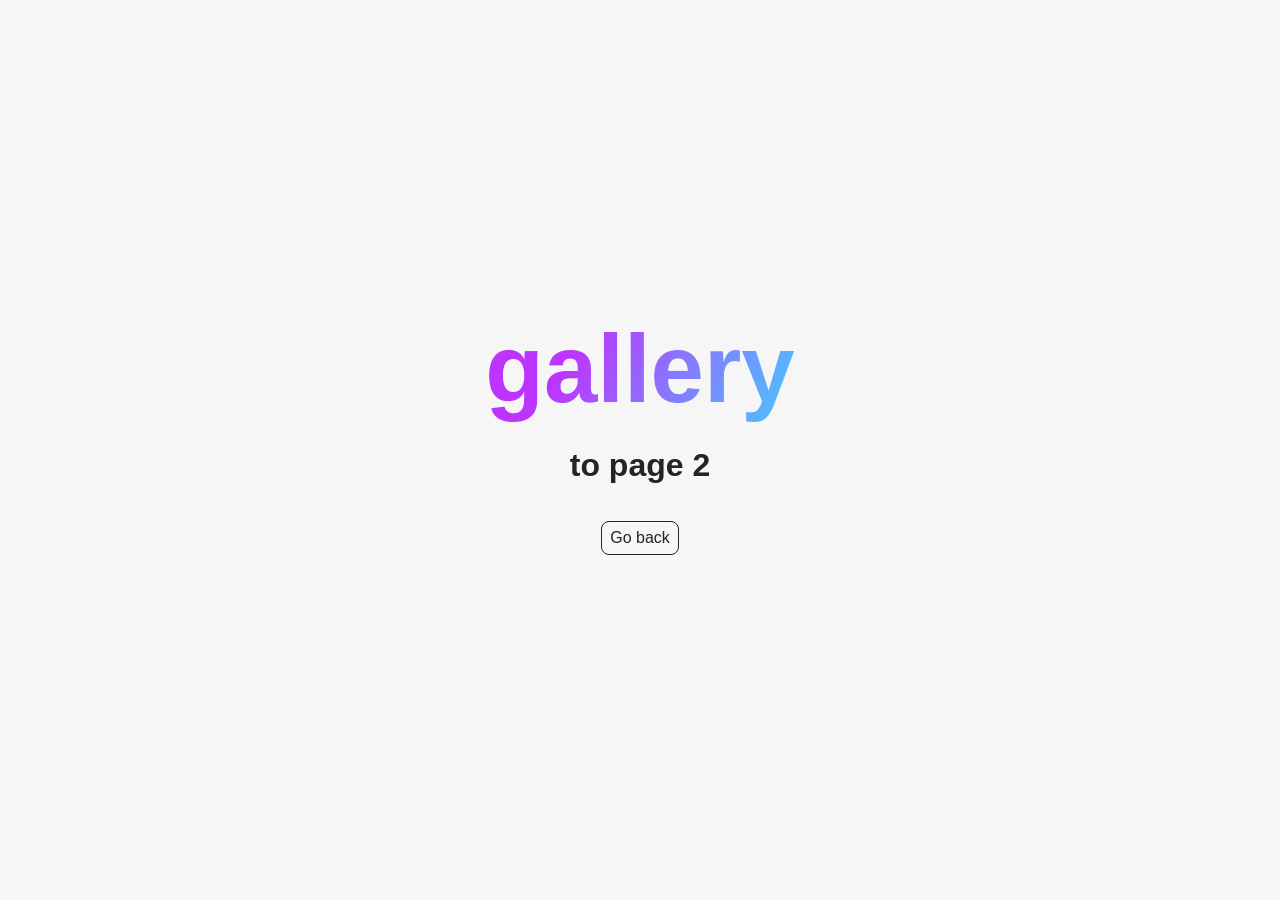
<file: src/1-gallery.html>
<!DOCTYPE html>
<html lang="en">
  <head>
    <meta charset="UTF-8" />
    <meta http-equiv="X-UA-Compatible" content="IE=edge" />
    <meta name="viewport" content="width=device-width, initial-scale=1.0" />
    <title>gallery</title>
    <link rel="stylesheet" href="./css/styles.css" />
  </head>
  <body>
    <load
      src="./partials/header.html"
      icon-path="./img/sprite.svg#logo"
      highlight-act="active"
    />

    <main>
      <div class="container">
        <h1 class="main-title">
          <span class="main-title-gradient">gallery</span> to page 2
        </h1>
        <a class="back-link" href="./index.html">Go back</a>
      </div>
    </main>
    <ul class="gallery"></ul>

    <script type="module" src="./js/1-gallery.js"></script>
  </body>
</html>
</file>
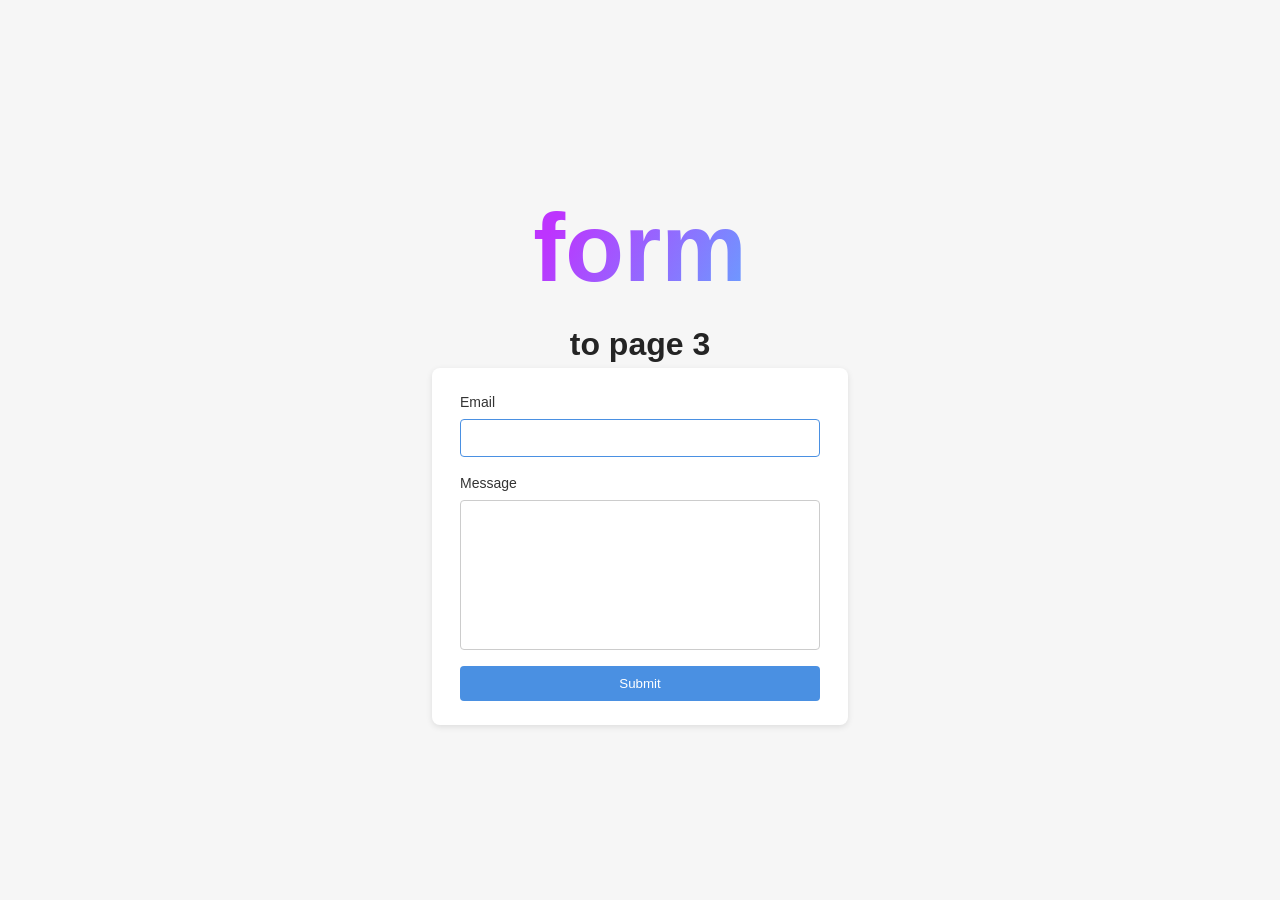
<file: src/2-form.html>
<!DOCTYPE html>
<html lang="en">
  <head>
    <meta charset="UTF-8" />
    <meta http-equiv="X-UA-Compatible" content="IE=edge" />
    <meta name="viewport" content="width=device-width, initial-scale=1.0" />
    <title>form</title>
    <link rel="stylesheet" href="./css/styles.css" />
  </head>
  <body>
    <load
      src="./partials/header.html"
      icon-path="./img/sprite.svg#logo"
      highlight-curr="active"
    />

    <main>
      <div class="container">
        <h1 class="main-title">
          <span class="main-title-gradient">form</span> to page 3
        </h1>
         <form class="feedback-form" autocomplete="off">
          <label>
            Email
            <input type="email" name="email" autofocus />
          </label>

          <label>
            Message
            <textarea name="message" rows="8"></textarea>
          </label>

          <button type="submit">Submit</button>
        </form>
        <load src="./partials/back-link.html" />
      </div>
    </main>
        <script type="module" src="./js/2-form.js"></script>

  </body>
</html>
</file>
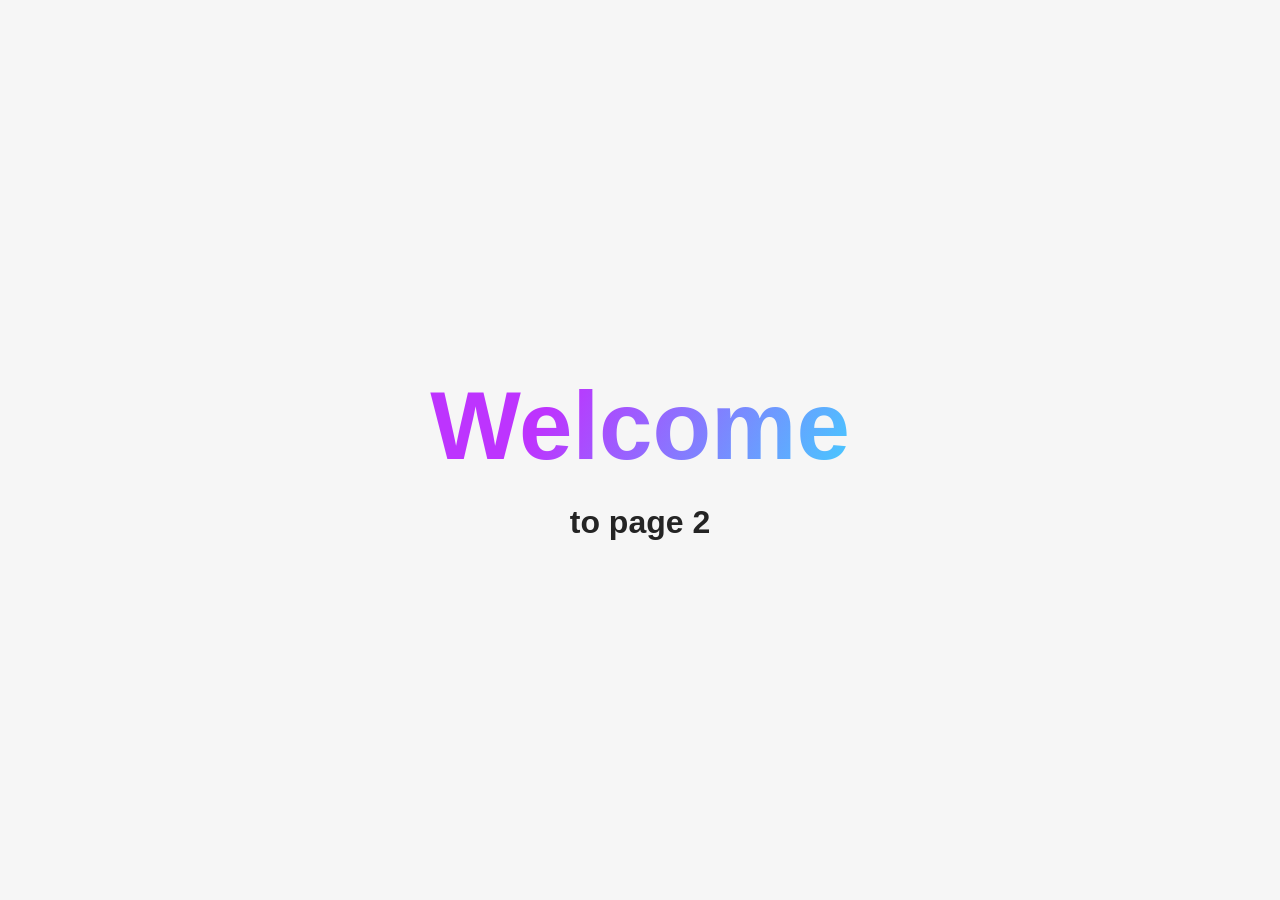
<file: src/page-2.html>
<!DOCTYPE html>
<html lang="en">
  <head>
    <meta charset="UTF-8" />
    <meta http-equiv="X-UA-Compatible" content="IE=edge" />
    <meta name="viewport" content="width=device-width, initial-scale=1.0" />
    <title>Page 2</title>
    <link rel="stylesheet" href="./css/styles.css" />
  </head>
  <body>
    <load
      src="./partials/header.html"
      icon-path="./img/sprite.svg#logo"
      highlight-act="active"
    />

    <main>
      <div class="container">
        <h1 class="main-title">
          <span class="main-title-gradient">Welcome</span> to page 2
        </h1>
        <load src="./partials/back-link.html" />
      </div>
    </main>

    <load src="./partials/footer.html" />
  </body>
</html>
</file>
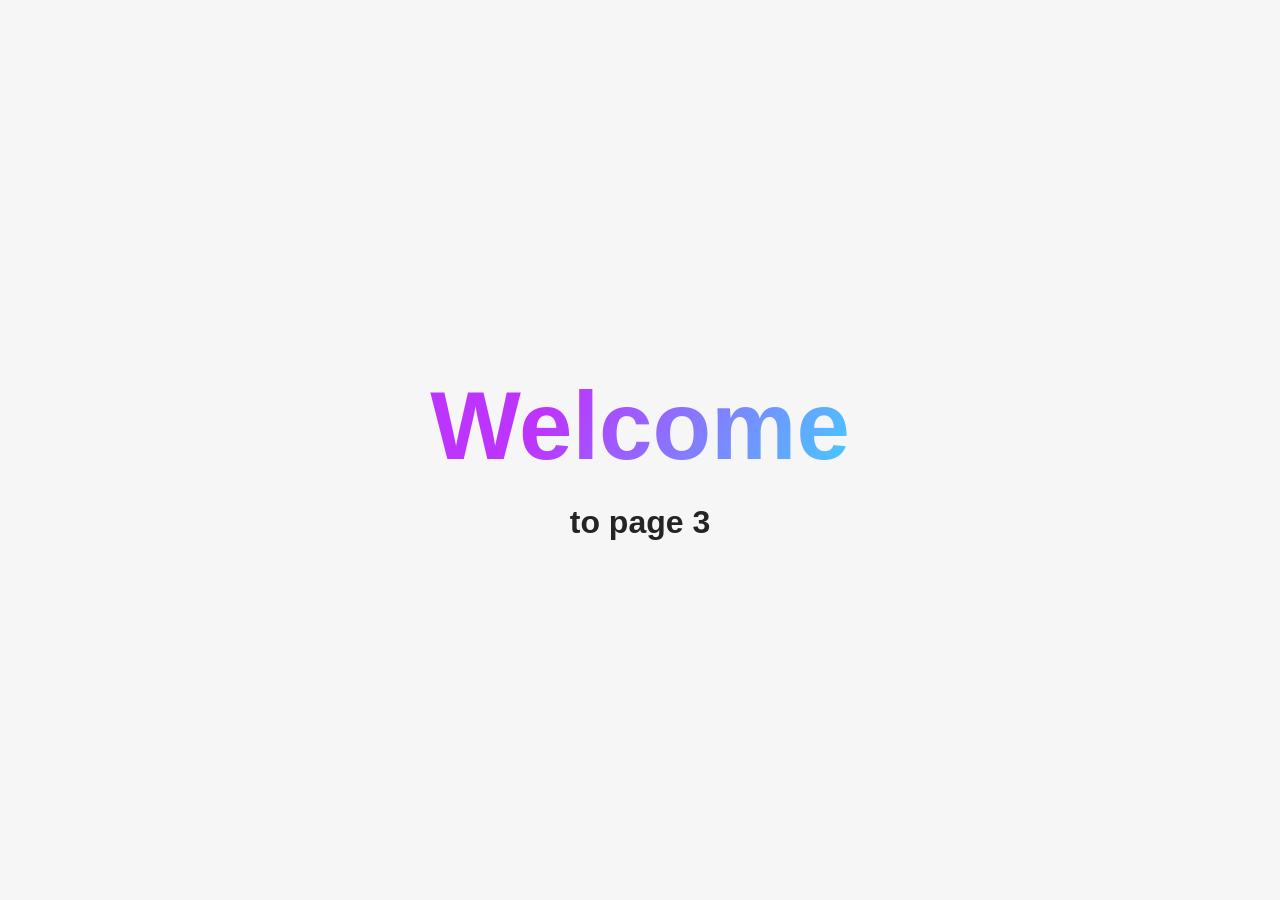
<file: src/page-3.html>
<!DOCTYPE html>
<html lang="en">
  <head>
    <meta charset="UTF-8" />
    <meta http-equiv="X-UA-Compatible" content="IE=edge" />
    <meta name="viewport" content="width=device-width, initial-scale=1.0" />
    <title>Page 3</title>
    <link rel="stylesheet" href="./css/styles.css" />
  </head>
  <body>
    <load
      src="./partials/header.html"
      icon-path="./img/sprite.svg#logo"
      highlight-curr="active"
    />

    <main>
      <div class="container">
        <h1 class="main-title">
          <span class="main-title-gradient">Welcome</span> to page 3
        </h1>
        <load src="./partials/back-link.html" />
      </div>
    </main>

    <load src="./partials/footer.html" />
  </body>
</html>
</file>
<file: src/css/styles.css>
/**
  |============================
  | include css partials with
  | default @import url()
  |============================
*/
/* Common styles */
@import url('./reset.css');
@import url('./base.css');
@import url('./container.css');
@import url('./animations.css');

/* Sections style */
@import url('./header.css');
@import url('./vite-promo.css');
@import url('./badges.css');
@import url('./back-link.css');
@import url('./footer.css');

body {
  font-family: Arial, sans-serif;
  background-color: #f6f6f6;
  display: flex;
  justify-content: center;
  align-items: center;
  height: 100vh;
  margin: 0;
}

.feedback-form {
  background-color: #fff;
  padding: 24px 28px;
  border-radius: 8px;
  box-shadow: 0 2px 6px rgba(0, 0, 0, 0.1);
  display: flex;
  flex-direction: column;
  gap: 16px;
  width: 360px;
}

.feedback-form label {
  display: flex;
  flex-direction: column;
  font-size: 14px;
  color: #333;
}

.feedback-form input,
.feedback-form textarea {
  margin-top: 6px;
  padding: 10px;
  border: 1px solid #ccc;
  border-radius: 4px;
  resize: none;
  font-size: 14px;
  outline: none;
  transition: border-color 0.2s;
}

.feedback-form input:focus,
.feedback-form textarea:focus {
  border-color: #4a90e2;
}

.feedback-form button {
  padding: 10px;
  background-color: #4a90e2;
  color: #fff;
  border: none;
  border-radius: 4px;
  cursor: pointer;
  transition: background-color 0.2s;
}

.feedback-form button:hover {
  background-color: #357ae8;
}


.gallery {
  display: flex;
  flex-wrap: wrap;
  justify-content: center;
  gap: 24px;
  list-style: none;
  padding: 24px;
  margin: 0 auto;
  max-width: 1200px;
}

.gallery li {
  flex-basis: calc((100% - 48px) / 3);
  border-radius: 10px;
  overflow: hidden;
  box-shadow: 0 2px 6px rgba(0, 0, 0, 0.15);
}

.gallery img {
  display: block;
  width: 100%;
  height: 100%;
  object-fit: cover;
  transition: transform 0.3s ease;
}

.gallery img:hover {
  transform: scale(1.05);
}
</file>
